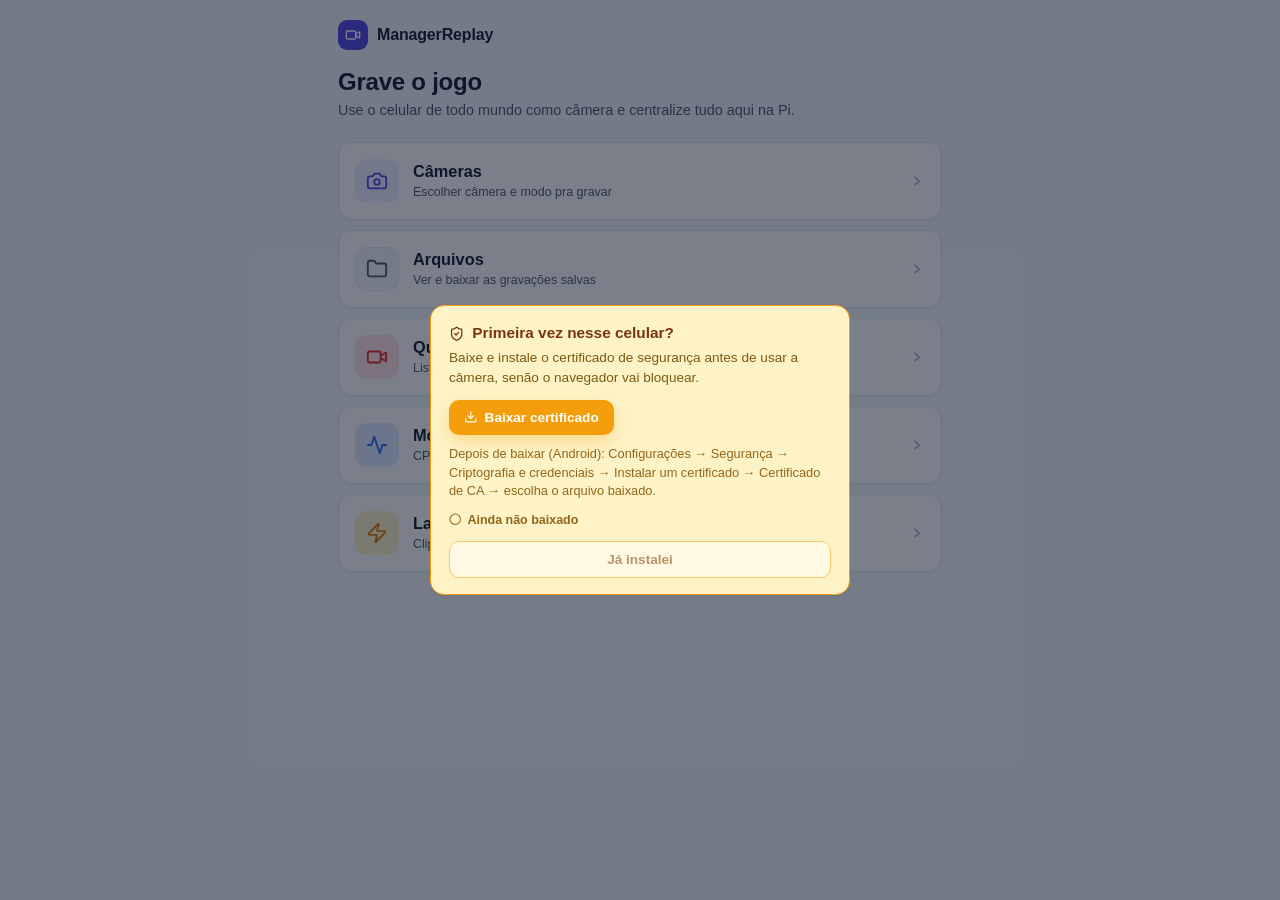
<file: server/static/index.html>
<!doctype html>
<html lang="pt-br">
<head>
  <meta charset="utf-8" />
  <meta name="viewport" content="width=device-width, initial-scale=1, viewport-fit=cover" />
  <link rel="manifest" href="manifest.json" />
  <link rel="icon" href="icons/icon-32.png" sizes="32x32" type="image/png" />
  <link rel="apple-touch-icon" href="icons/icon-180.png" />
  <meta name="theme-color" content="#f1f5f9" />
  <meta name="apple-mobile-web-app-capable" content="yes" />
  <meta name="apple-mobile-web-app-status-bar-style" content="default" />
  <title>ManagerReplay</title>
  <link rel="stylesheet" href="theme.css" />
  <style>
    .hero { margin-bottom: 22px; }
    .hero-title { font-size: 1.5rem; font-weight: 800; margin: 0 0 4px; letter-spacing: -0.01em; }
    .hero-subtitle { color: var(--text-secondary); font-size: 0.9rem; margin: 0; line-height: 1.4; }

    a.menu-link {
      display: flex;
      align-items: center;
      gap: 14px;
      padding: 16px;
      margin-bottom: 10px;
      text-decoration: none;
      color: var(--text);
      transition: transform 0.12s ease, box-shadow 0.15s ease, border-color 0.15s ease;
    }
    a.menu-link:active { transform: scale(0.99); }

    .menu-icon {
      flex: 0 0 auto;
      width: 44px;
      height: 44px;
      border-radius: 12px;
      display: flex;
      align-items: center;
      justify-content: center;
      font-size: 1.2rem;
    }
    .menu-icon .icon { width: 22px; height: 22px; }
    .menu-icon.tone-indigo { background: var(--accent-soft); color: var(--accent); }
    .menu-icon.tone-slate { background: #f1f5f9; color: #475569; border: 1px solid var(--border); }
    .menu-icon.tone-red { background: var(--danger-soft); color: var(--danger); }
    .menu-icon.tone-blue { background: #dbeafe; color: #2563eb; }
    .menu-icon.tone-amber { background: var(--warning-soft); color: var(--warning-hover); }

    .menu-body { min-width: 0; flex: 1; }
    .menu-title { font-size: 1.02rem; font-weight: 700; }
    a.menu-link small {
      display: block;
      font-weight: 400;
      color: var(--text-secondary);
      font-size: 0.78rem;
      margin-top: 3px;
      line-height: 1.35;
    }
    .menu-chevron { margin-left: auto; color: var(--text-muted); flex: 0 0 auto; }

    #cert-modal-overlay {
      position: fixed;
      inset: 0;
      background: rgba(15, 23, 42, 0.55);
      display: flex;
      align-items: center;
      justify-content: center;
      padding: 20px;
      z-index: 1000;
    }
    #cert-modal-overlay[hidden] { display: none; }
    #cert-modal {
      border-color: var(--warning);
      background: var(--warning-soft);
      padding: 18px 18px 16px;
      max-width: 420px;
      width: 100%;
      max-height: calc(100vh - 40px);
      overflow-y: auto;
    }
    #cert-modal .banner-head {
      display: flex;
      align-items: center;
      gap: 8px;
      margin-bottom: 6px;
      color: var(--warning-ink);
      font-weight: 800;
      font-size: 0.96rem;
    }
    #cert-modal p { margin: 0 0 12px; font-size: 0.85rem; color: #7c5a12; line-height: 1.45; }
    #cert-modal a.cert-cta {
      display: inline-flex;
      align-items: center;
      gap: 7px;
      background: var(--warning);
      color: #fff;
      font-weight: 800;
      text-decoration: none;
      padding: 10px 15px;
      border-radius: var(--radius-sm);
      font-size: 0.85rem;
      box-shadow: 0 6px 16px rgba(245, 158, 11, 0.3);
    }
    #cert-modal button#confirm-cert-installed {
      display: block;
      width: 100%;
      margin-top: 14px;
      background: #fff;
      border: 1px solid var(--warning);
      color: var(--warning-ink);
      font-size: 0.85rem;
      font-weight: 800;
      padding: 10px 15px;
      border-radius: var(--radius-sm);
      cursor: pointer;
    }
    #cert-modal button#confirm-cert-installed:disabled {
      opacity: 0.5;
      cursor: not-allowed;
    }
    #cert-download-status {
      display: flex;
      align-items: center;
      gap: 6px;
      margin-top: 10px;
      font-size: 0.78rem;
      font-weight: 700;
      color: #92651a;
    }
    #cert-download-status.done { color: #15803d; }
    body.cert-modal-open { overflow: hidden; }
  </style>
</head>
<body>
  <div class="page">

    <header class="topbar">
      <div class="brand">
        <span class="brand-mark">
          <svg class="icon" viewBox="0 0 24 24"><path d="m16 13 5.223 3.482a.5.5 0 0 0 .777-.416V7.87a.5.5 0 0 0-.752-.432L16 10.5"/><rect x="2" y="6" width="14" height="12" rx="2"/></svg>
        </span>
        ManagerReplay
      </div>
    </header>

    <div class="hero">
      <h1 class="hero-title">Grave o jogo</h1>
      <p class="hero-subtitle">Use o celular de todo mundo como câmera e centralize tudo aqui na Pi.</p>
    </div>

    <div id="cert-modal-overlay" hidden>
      <div id="cert-modal" class="card">
        <div class="banner-head">
          <svg class="icon" viewBox="0 0 24 24"><path d="M20 13c0 5-3.5 7.5-7.35 8.95a1 1 0 0 1-1.3 0C7.5 20.5 4 18 4 13V6a1 1 0 0 1 1-1c2 0 4.5-1.2 6.24-2.72a1.17 1.17 0 0 1 1.52 0C14.51 3.79 17 5 19 5a1 1 0 0 1 1 1Z"/><path d="m9 12 2 2 4-4"/></svg>
          Primeira vez nesse celular?
        </div>
        <p>Baixe e instale o certificado de segurança antes de usar a câmera, senão o navegador vai bloquear.</p>
        <a class="cert-cta" href="certs/rootCA.pem">
          <svg class="icon" viewBox="0 0 24 24"><path d="M21 15v4a2 2 0 0 1-2 2H5a2 2 0 0 1-2-2v-4"/><polyline points="7 10 12 15 17 10"/><line x1="12" x2="12" y1="15" y2="3"/></svg>
          Baixar certificado
        </a>
        <p style="margin-top:0.8em; font-size: 0.8em; color: #92651a;">
          Depois de baixar (Android): Configurações → Segurança → Criptografia e credenciais → Instalar um certificado → Certificado de CA → escolha o arquivo baixado.
        </p>
        <div id="cert-download-status">
          <svg class="icon" width="14" height="14" viewBox="0 0 24 24"><circle cx="12" cy="12" r="10"/></svg>
          <span id="cert-download-status-label">Ainda não baixado</span>
        </div>
        <button id="confirm-cert-installed" type="button" disabled>Já instalei</button>
      </div>
    </div>

    <a class="menu-link card" href="cameras.html">
      <span class="menu-icon tone-indigo">
        <svg class="icon" viewBox="0 0 24 24"><path d="M14.5 4h-5L7 7H4a2 2 0 0 0-2 2v9a2 2 0 0 0 2 2h16a2 2 0 0 0 2-2V9a2 2 0 0 0-2-2h-3l-2.5-3z"/><circle cx="12" cy="13" r="3"/></svg>
      </span>
      <span class="menu-body">
        <span class="menu-title">Câmeras</span>
        <small>Escolher câmera e modo pra gravar</small>
      </span>
      <span class="menu-chevron">
        <svg class="icon" viewBox="0 0 24 24"><path d="m9 18 6-6-6-6"/></svg>
      </span>
    </a>
    <a class="menu-link card" href="files.html">
      <span class="menu-icon tone-slate">
        <svg class="icon" viewBox="0 0 24 24"><path d="M20 20a2 2 0 0 0 2-2V8a2 2 0 0 0-2-2h-7.9a2 2 0 0 1-1.69-.9L9.6 3.9A2 2 0 0 0 7.93 3H4a2 2 0 0 0-2 2v13a2 2 0 0 0 2 2Z"/></svg>
      </span>
      <span class="menu-body">
        <span class="menu-title">Arquivos</span>
        <small>Ver e baixar as gravações salvas</small>
      </span>
      <span class="menu-chevron">
        <svg class="icon" viewBox="0 0 24 24"><path d="m9 18 6-6-6-6"/></svg>
      </span>
    </a>
    <a class="menu-link card" href="gravando.html">
      <span class="menu-icon tone-red">
        <svg class="icon" viewBox="0 0 24 24"><path d="m16 13 5.223 3.482a.5.5 0 0 0 .777-.416V7.87a.5.5 0 0 0-.752-.432L16 10.5"/><rect x="2" y="6" width="14" height="12" rx="2"/></svg>
      </span>
      <span class="menu-body">
        <span class="menu-title">Quem está gravando</span>
        <small>Lista ao vivo de quem tá gravando, em qual câmera e o buffer</small>
      </span>
      <span class="menu-chevron">
        <svg class="icon" viewBox="0 0 24 24"><path d="m9 18 6-6-6-6"/></svg>
      </span>
    </a>
    <a class="menu-link card" href="monitor.html">
      <span class="menu-icon tone-blue">
        <svg class="icon" viewBox="0 0 24 24"><path d="M22 12h-4l-3 9L9 3l-3 9H2"/></svg>
      </span>
      <span class="menu-body">
        <span class="menu-title">Monitor</span>
        <small>CPU, RAM e temperatura da Pi em tempo real</small>
      </span>
      <span class="menu-chevron">
        <svg class="icon" viewBox="0 0 24 24"><path d="m9 18 6-6-6-6"/></svg>
      </span>
    </a>
    <a class="menu-link card" href="lances.html">
      <span class="menu-icon tone-amber">
        <svg class="icon" viewBox="0 0 24 24"><path d="M4 14a1 1 0 0 1-.78-1.63l9.9-10.2a.5.5 0 0 1 .86.46l-1.92 6.02A1 1 0 0 0 13 10h7a1 1 0 0 1 .78 1.63l-9.9 10.2a.5.5 0 0 1-.86-.46l1.92-6.02A1 1 0 0 0 11 14z"/></svg>
      </span>
      <span class="menu-body">
        <span class="menu-title">Lances</span>
        <small>Clipes curtos dos momentos marcados durante a gravação</small>
      </span>
      <span class="menu-chevron">
        <svg class="icon" viewBox="0 0 24 24"><path d="m9 18 6-6-6-6"/></svg>
      </span>
    </a>

  </div>

  <script>
    const CERT_INSTALLED_KEY = "managerreplay_cert_installed";
    const CERT_DOWNLOADED_KEY = "managerreplay_cert_downloaded";
    const overlay = document.getElementById("cert-modal-overlay");
    const confirmButton = document.getElementById("confirm-cert-installed");
    const downloadStatus = document.getElementById("cert-download-status");
    const downloadStatusLabel = document.getElementById("cert-download-status-label");

    if (!localStorage.getItem(CERT_INSTALLED_KEY)) {
      overlay.hidden = false;
      document.body.classList.add("cert-modal-open");
    }

    // "Já instalei" fica travado até a pessoa realmente clicar em baixar —
    // não dá pra checar via JS se o certificado está de fato instalado no
    // sistema (navegadores não expõem isso), então isso é o melhor sinal
    // real que dá pra exigir antes de aceitar a confirmação.
    function markDownloaded() {
      localStorage.setItem(CERT_DOWNLOADED_KEY, "1");
      confirmButton.disabled = false;
      downloadStatus.classList.add("done");
      downloadStatusLabel.textContent = "Baixado ✓";
    }

    if (localStorage.getItem(CERT_DOWNLOADED_KEY)) {
      markDownloaded();
    }

    document.querySelector("#cert-modal a.cert-cta").addEventListener("click", markDownloaded);

    confirmButton.addEventListener("click", () => {
      if (confirmButton.disabled) return;
      localStorage.setItem(CERT_INSTALLED_KEY, "1");
      overlay.hidden = true;
      document.body.classList.remove("cert-modal-open");
    });
  </script>
</body>
</html>
</file>
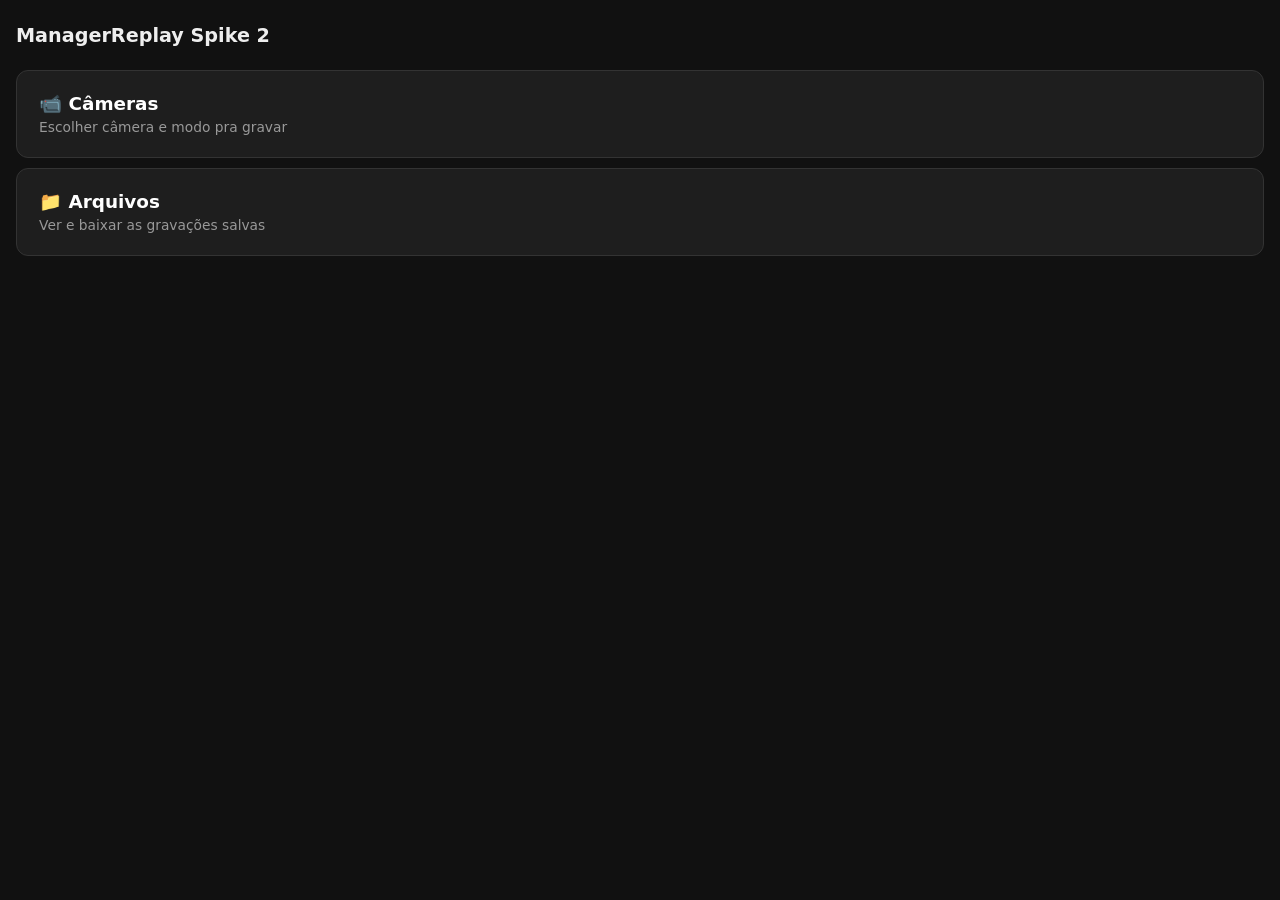
<file: spikes/spike2/static/index.html>
<!doctype html>
<html lang="pt-br">
<head>
  <meta charset="utf-8" />
  <meta name="viewport" content="width=device-width, initial-scale=1, viewport-fit=cover" />
  <title>ManagerReplay Spike 2</title>
  <style>
    * { box-sizing: border-box; }
    body {
      font-family: -apple-system, system-ui, sans-serif;
      background: #111;
      color: #eee;
      margin: 0;
      padding: 1.5em 1em;
      min-height: 100vh;
    }
    h1 { font-size: 1.2em; margin: 0 0 1.2em; }
    a.menu-link {
      display: block;
      padding: 1.2em;
      margin: 0.5em 0;
      background: #1e1e1e;
      border: 1px solid #333;
      color: white;
      text-decoration: none;
      border-radius: 12px;
      font-size: 1.15em;
      font-weight: 600;
    }
    a.menu-link:active { background: #2a2a2a; }
    a.menu-link small {
      display: block;
      font-weight: 400;
      color: #999;
      font-size: 0.75em;
      margin-top: 0.3em;
    }
  </style>
</head>
<body>
  <h1>ManagerReplay Spike 2</h1>
  <a class="menu-link" href="cameras.html">
    📹 Câmeras
    <small>Escolher câmera e modo pra gravar</small>
  </a>
  <a class="menu-link" href="/files/">
    📁 Arquivos
    <small>Ver e baixar as gravações salvas</small>
  </a>
</body>
</html>
</file>
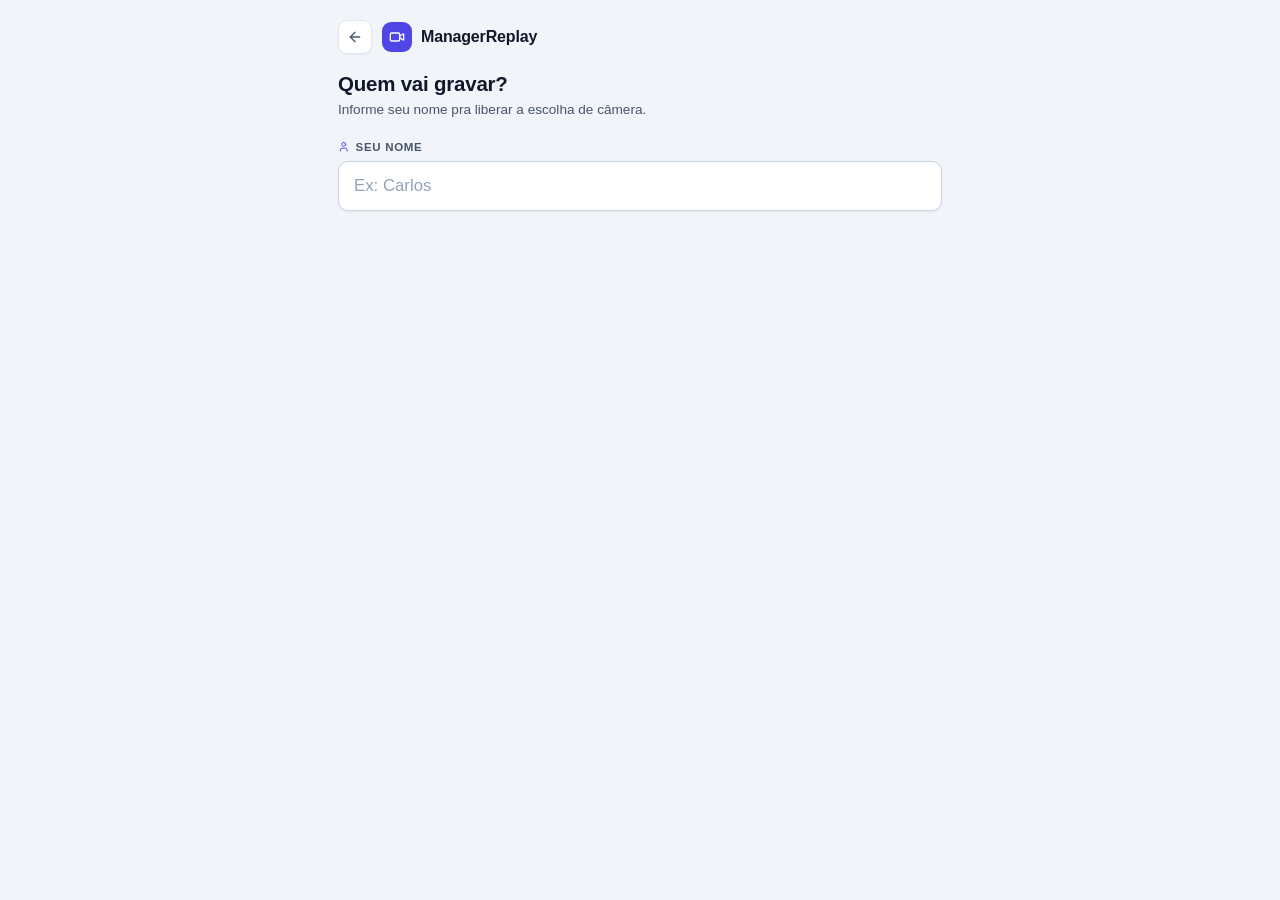
<file: server/static/cameras.html>
<!doctype html>
<html lang="pt-br">
<head>
  <meta charset="utf-8" />
  <meta name="viewport" content="width=device-width, initial-scale=1, viewport-fit=cover" />
  <link rel="manifest" href="manifest.json" />
  <link rel="icon" href="icons/icon-32.png" sizes="32x32" type="image/png" />
  <link rel="apple-touch-icon" href="icons/icon-180.png" />
  <meta name="theme-color" content="#f1f5f9" />
  <meta name="apple-mobile-web-app-capable" content="yes" />
  <meta name="apple-mobile-web-app-status-bar-style" content="default" />
  <title>ManagerReplay — Câmeras</title>
  <link rel="stylesheet" href="theme.css" />
  <style>
    label {
      display: flex;
      align-items: center;
      gap: 6px;
      font-size: 0.72rem;
      font-weight: 800;
      text-transform: uppercase;
      letter-spacing: 0.06em;
      color: var(--text-secondary);
      margin-bottom: 8px;
    }
    label .icon { color: var(--accent); }

    #name-input {
      display: block;
      width: 100%;
      padding: 14px 15px;
      font-size: 1.05rem;
      font-weight: 600;
      background: var(--card-bg);
      border: 1px solid var(--border-strong);
      color: var(--text);
      border-radius: var(--radius-sm);
      box-shadow: var(--shadow-sm);
    }
    #name-input::placeholder { color: var(--text-muted); font-weight: 500; }
    #name-input:focus { outline: none; border-color: var(--accent); box-shadow: 0 0 0 3px var(--accent-soft); }

    #camera-step {
      margin-top: 0;
      opacity: 0;
      max-height: 0;
      overflow: hidden;
      transition: opacity 0.25s ease;
    }
    #camera-step.visible { margin-top: 26px; opacity: 1; max-height: 600px; }

    .pitch-wrap {
      display: flex;
      justify-content: center;
      background: #14532d;
      border-radius: var(--radius-md);
      padding: 10px;
      box-shadow: var(--shadow-sm);
      max-width: 480px;
      margin: 0 auto;
    }
    #pitch-svg { width: 100%; height: auto; display: block; touch-action: manipulation; }
    .pitch-field { fill: #2f9e44; stroke: #ffffff; stroke-width: 1.5; }
    .pitch-line { stroke: #ffffff; stroke-width: 1.5; fill: none; }

    .pitch-marker { cursor: pointer; }
    .pitch-marker .marker-hit { fill: transparent; }
    .pitch-marker .marker-dot { fill: var(--accent); stroke: #ffffff; stroke-width: 1.5; transition: fill 0.15s ease, stroke-width 0.15s ease; }
    .pitch-marker .marker-label { fill: #ffffff; font-size: 9px; font-weight: 700; text-anchor: middle; pointer-events: none; }
    .pitch-marker.marker-side-a .marker-dot { fill: #2563eb; }
    .pitch-marker.marker-side-b .marker-dot { fill: #dc2626; }
    .pitch-marker.marker-side-judge .marker-dot { fill: #111827; stroke: #facc15; }
    .pitch-marker.marker-selected .marker-dot { stroke-width: 3; stroke: #fde047; }
    .pitch-marker.marker-busy { cursor: default; }
    .pitch-marker.marker-busy .marker-dot { fill: #64748b; }
    .pitch-marker.marker-busy .marker-label { fill: #cbd5e1; }

    #slot-detail {
      display: flex;
      align-items: center;
      gap: 12px;
      padding: 14px 16px;
      margin-top: 12px;
      background: var(--card-bg);
      border: 1px solid var(--border);
      border-radius: var(--radius-md);
      box-shadow: var(--shadow-sm);
    }
    #slot-detail[hidden] { display: none; }
    .camera-link-icon {
      flex: 0 0 auto;
      width: 42px;
      height: 42px;
      border-radius: 11px;
      background: var(--accent-soft);
      color: var(--accent);
      display: flex;
      align-items: center;
      justify-content: center;
    }
    .camera-slot-body { min-width: 0; flex: 1; }
    .camera-link-title { font-size: 1rem; font-weight: 800; margin-bottom: 8px; }
    .camera-slot-busy-label { font-size: 0.85rem; font-weight: 700; color: var(--text-muted); }
    .lens-buttons { display: flex; gap: 8px; }
    a.lens-btn {
      flex: 1;
      text-align: center;
      padding: 9px 10px;
      background: var(--accent-soft);
      color: var(--accent);
      text-decoration: none;
      font-size: 0.8rem;
      font-weight: 700;
      border-radius: var(--radius-sm);
      transition: transform 0.12s ease;
    }
    a.lens-btn:active { transform: scale(0.97); }
  </style>
</head>
<body>
  <div class="page">

    <header class="topbar">
      <a class="icon-button" href="index.html" aria-label="Voltar">
        <svg class="icon" viewBox="0 0 24 24"><path d="m12 19-7-7 7-7"/><path d="M19 12H5"/></svg>
      </a>
      <div class="brand">
        <span class="brand-mark">
          <svg class="icon" viewBox="0 0 24 24"><path d="m16 13 5.223 3.482a.5.5 0 0 0 .777-.416V7.87a.5.5 0 0 0-.752-.432L16 10.5"/><rect x="2" y="6" width="14" height="12" rx="2"/></svg>
        </span>
        ManagerReplay
      </div>
    </header>

    <h1 class="page-title">Quem vai gravar?</h1>
    <p class="subtitle">Informe seu nome pra liberar a escolha de câmera.</p>

    <label for="name-input">
      <svg class="icon" viewBox="0 0 24 24"><path d="M19 21v-2a4 4 0 0 0-4-4H9a4 4 0 0 0-4 4v2"/><circle cx="12" cy="7" r="4"/></svg>
      Seu nome
    </label>
    <input id="name-input" type="text" placeholder="Ex: Carlos" autocomplete="off" />

    <div id="camera-step">
      <label>
        <svg class="icon" viewBox="0 0 24 24"><path d="M14.5 4h-5L7 7H4a2 2 0 0 0-2 2v9a2 2 0 0 0 2 2h16a2 2 0 0 0 2-2V9a2 2 0 0 0-2-2h-3l-2.5-3z"/><circle cx="12" cy="13" r="3"/></svg>
        Qual câmera você vai usar?
      </label>
      <div class="pitch-wrap">
        <svg id="pitch-svg" viewBox="0 0 280 180" xmlns="http://www.w3.org/2000/svg">
          <rect class="pitch-field" x="10" y="10" width="260" height="160" rx="6" />
          <line class="pitch-line" x1="140" y1="10" x2="140" y2="170" />
          <circle class="pitch-line" cx="140" cy="90" r="28" />
          <rect class="pitch-line" x="10" y="55" width="28" height="70" />
          <rect class="pitch-line" x="242" y="55" width="28" height="70" />
          <g id="pitch-markers"></g>
        </svg>
      </div>
      <div id="slot-detail" hidden>
        <span class="camera-link-icon">
          <svg class="icon" viewBox="0 0 24 24"><path d="M14.5 4h-5L7 7H4a2 2 0 0 0-2 2v9a2 2 0 0 0 2 2h16a2 2 0 0 0 2-2V9a2 2 0 0 0-2-2h-3l-2.5-3z"/><circle cx="12" cy="13" r="3"/></svg>
        </span>
        <span class="camera-slot-body">
          <span class="camera-link-title" id="slot-detail-title"></span>
          <span class="camera-slot-busy-label" id="slot-detail-busy" hidden>Em uso</span>
          <span class="lens-buttons" id="slot-detail-lenses">
            <a class="lens-btn" data-facing="environment" href="#">Câmera Traseira</a>
            <a class="lens-btn" data-facing="user" href="#">Câmera Frontal</a>
          </span>
        </span>
      </div>
    </div>

  </div>

  <script>
    const STORAGE_KEY = "managerreplay_operator_name";
    const SLOTS = [
      { id: 1, label: "Gol A", abbr: "Gol A", x: 24, y: 90, side: "a" },
      { id: 2, label: "Gol B", abbr: "Gol B", x: 256, y: 90, side: "b" },
      { id: 3, label: "Arquibancada A", abbr: "Arq. A", x: 140, y: 20, side: "a" },
      { id: 4, label: "Arquibancada B", abbr: "Arq. B", x: 140, y: 160, side: "b" },
      { id: 5, label: "Geral", abbr: "Geral", x: 140, y: 90, side: "judge" },
    ];
    const POLL_INTERVAL_MS = 3000;
    const SVG_NS = "http://www.w3.org/2000/svg";

    const nameInput = document.getElementById("name-input");
    const cameraStep = document.getElementById("camera-step");
    const markersGroup = document.getElementById("pitch-markers");
    const slotDetail = document.getElementById("slot-detail");
    const slotDetailTitle = document.getElementById("slot-detail-title");
    const slotDetailBusy = document.getElementById("slot-detail-busy");
    const slotDetailLenses = document.getElementById("slot-detail-lenses");

    function svgEl(tag, attrs) {
      const el = document.createElementNS(SVG_NS, tag);
      Object.entries(attrs).forEach(([key, value]) => el.setAttribute(key, value));
      return el;
    }

    const cameraMarkers = {};
    SLOTS.forEach((slot) => {
      const g = svgEl("g", { class: `pitch-marker marker-side-${slot.side}`, "data-camera-id": slot.id });
      g.appendChild(svgEl("circle", { class: "marker-hit", cx: slot.x, cy: slot.y, r: 16 }));
      g.appendChild(svgEl("circle", { class: "marker-dot", cx: slot.x, cy: slot.y, r: 10 }));
      g.appendChild(svgEl("text", { class: "marker-label", x: slot.x, y: slot.y + 22 })).textContent = slot.abbr;
      markersGroup.appendChild(g);
      cameraMarkers[slot.id] = { group: g, busy: false };
    });

    let selectedCameraId = null;

    function selectSlot(cameraId) {
      const slot = SLOTS.find((s) => s.id === cameraId);
      const marker = cameraMarkers[cameraId];
      if (!slot || !marker || marker.busy) return;

      if (selectedCameraId !== null && cameraMarkers[selectedCameraId]) {
        cameraMarkers[selectedCameraId].group.classList.remove("marker-selected");
      }
      selectedCameraId = cameraId;
      marker.group.classList.add("marker-selected");

      slotDetailTitle.textContent = slot.label;
      slotDetailBusy.hidden = true;
      slotDetailLenses.hidden = false;
      const encodedName = encodeURIComponent(nameInput.value.trim());
      slotDetailLenses.querySelectorAll("a.lens-btn").forEach((btn) => {
        btn.href = `capture.html?mode=chunks&camera=${cameraId}&facing=${btn.dataset.facing}&name=${encodedName}`;
      });
      slotDetail.hidden = false;
    }

    markersGroup.addEventListener("click", (event) => {
      const g = event.target.closest(".pitch-marker");
      if (!g) return;
      selectSlot(Number(g.dataset.cameraId));
    });

    function updateLinks(name) {
      if (selectedCameraId === null) return;
      selectSlot(selectedCameraId);
    }

    let pollTimer = null;

    async function refreshBusySlots() {
      let busyCameraIds = [];
      try {
        const res = await fetch("/recording-status");
        const sessions = await res.json();
        busyCameraIds = sessions.map((s) => s.camera);
      } catch (err) {
        // Falha de rede no poll: assume "nenhum slot ocupado conhecido" em
        // vez de travar a escolha — o backend continua sendo a fonte da
        // verdade por camera_id de qualquer forma.
        busyCameraIds = [];
      }
      SLOTS.forEach((slot) => {
        const marker = cameraMarkers[slot.id];
        const busy = busyCameraIds.includes(slot.id);
        marker.busy = busy;
        marker.group.classList.toggle("marker-busy", busy);
        if (busy && selectedCameraId === slot.id) {
          marker.group.classList.remove("marker-selected");
          selectedCameraId = null;
          slotDetail.hidden = true;
        }
      });
    }

    function startPolling() {
      if (pollTimer) return;
      refreshBusySlots();
      pollTimer = setInterval(refreshBusySlots, POLL_INTERVAL_MS);
    }

    function stopPolling() {
      clearInterval(pollTimer);
      pollTimer = null;
    }

    function onNameChange() {
      const name = nameInput.value.trim();
      const visible = name.length > 0;
      cameraStep.classList.toggle("visible", visible);
      if (visible) {
        updateLinks(name);
        localStorage.setItem(STORAGE_KEY, name);
        startPolling();
      } else {
        stopPolling();
      }
    }

    nameInput.addEventListener("input", onNameChange);

    // Melhor esforço pra sugerir o nome com o modelo do celular (só Android
    // expõe isso no user agent de forma confiável; iOS não identifica o
    // modelo exato). O campo continua editável normalmente.
    function guessDeviceModel() {
      const ua = navigator.userAgent;
      const androidMatch = ua.match(/Android [^;]+;\s*([^;]+?)\s*(Build|\))/);
      if (androidMatch) return androidMatch[1].trim();
      if (/iPad/.test(ua)) return "iPad";
      if (/iPhone/.test(ua)) return "iPhone";
      return "";
    }

    const savedName = localStorage.getItem(STORAGE_KEY);
    if (savedName) {
      nameInput.value = savedName;
      onNameChange();
    } else {
      const guessed = guessDeviceModel();
      if (guessed) {
        nameInput.value = guessed;
        onNameChange();
      }
    }
  </script>
</body>
</html>
</file>
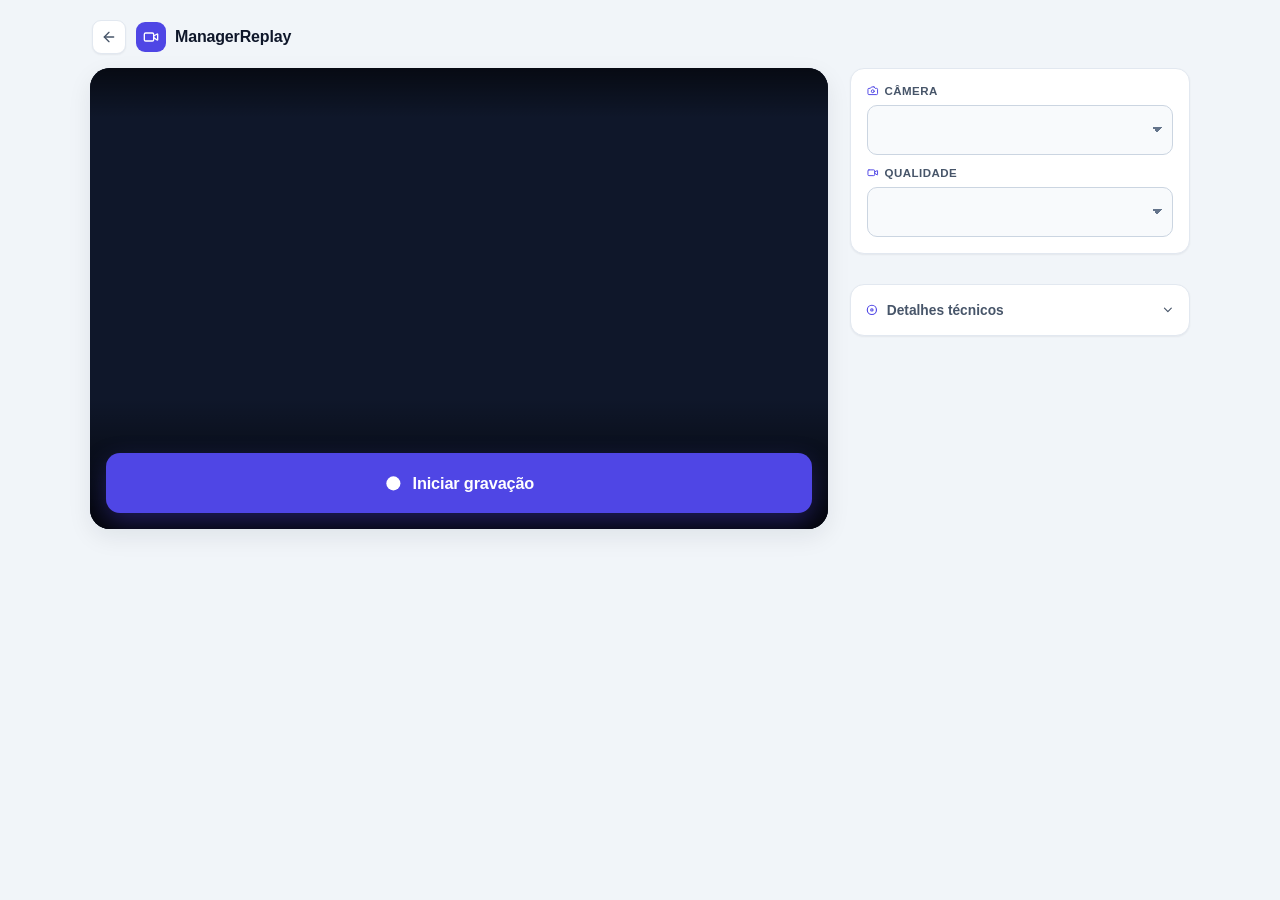
<file: server/static/capture.html>
<!doctype html>
<html lang="pt-BR">
<head>
  <meta charset="utf-8" />

  <meta
    name="viewport"
    content="width=device-width, initial-scale=1, viewport-fit=cover"
  />

  <link rel="manifest" href="manifest.json" />
  <link rel="icon" href="icons/icon-32.png" sizes="32x32" type="image/png" />
  <link rel="apple-touch-icon" href="icons/icon-180.png" />

  <meta name="theme-color" content="#f8fafc" />
  <meta name="apple-mobile-web-app-capable" content="yes" />
  <meta
    name="apple-mobile-web-app-status-bar-style"
    content="default"
  />

  <title>ManagerReplay</title>

  <link rel="stylesheet" href="theme.css" />

  <style>
    /* Tokens, reset, .icon/.icon-fill, .card, .icon-button e foco vêm de theme.css */

    body {
      min-width: 100%;
    }


    /* =========================================================
       APP
       ========================================================= */

    .app {
      width: 100%;
      min-height: 100dvh;

      display: flex;
      flex-direction: column;

      padding:
        env(safe-area-inset-top)
        env(safe-area-inset-right)
        env(safe-area-inset-bottom)
        env(safe-area-inset-left);
    }


    /* =========================================================
       TOPBAR (base em theme.css)
       ========================================================= */

    .topbar {
      padding: 14px 16px 6px;
      margin-bottom: 0;
    }


    /* =========================================================
       VIDEO
       ========================================================= */

    #video-wrap {
      position: relative;

      width: 100%;
      margin: 8px 0 0;

      /*
       * Um pouco mais baixo que 9:16.
       * Evita que o vídeo consuma a tela inteira no celular.
       */
      aspect-ratio: 4 / 5;

      background: #0f172a;

      overflow: hidden;

      border-radius: var(--radius-lg);
      box-shadow: var(--shadow-md);

      isolation: isolate;
    }

    #preview {
      position: absolute;
      inset: 0;

      width: 100%;
      height: 100%;

      display: block;

      background: #0f172a;

      object-fit: cover;
    }


    /* =========================================================
       VIDEO TOP
       ========================================================= */

    .video-top {
      position: absolute;

      top: 0;
      left: 0;
      right: 0;

      z-index: 2;

      display: flex;
      flex-direction: column;
      align-items: flex-start;
      gap: 8px;

      padding:
        max(14px, env(safe-area-inset-top))
        14px
        36px
        14px;

      background:
        linear-gradient(
          to bottom,
          rgba(0, 0, 0, 0.55),
          rgba(0, 0, 0, 0)
        );
    }


    /* =========================================================
       VIDEO BOTTOM
       ========================================================= */

    .video-bottom {
      position: absolute;

      left: 0;
      right: 0;
      bottom: 0;

      z-index: 2;

      padding:
        55px
        16px
        max(16px, env(safe-area-inset-bottom))
        16px;

      background:
        linear-gradient(
          to top,
          rgba(0, 0, 0, 0.82),
          rgba(0, 0, 0, 0)
        );
    }


    /* =========================================================
       BADGES
       ========================================================= */

    .badge {
      display: inline-flex;

      align-items: center;
      gap: 7px;

      width: fit-content;

      padding: 7px 12px 7px 10px;

      border-radius: 999px;

      color: #fff;

      font-size: 0.76rem;
      font-weight: 700;

      backdrop-filter: blur(8px);
      -webkit-backdrop-filter: blur(8px);
    }

    .badge[hidden] {
      display: none;
    }

    .badge-rec {
      background: rgba(220, 38, 38, 0.94);
    }

    .badge-rec .dot {
      width: 8px;
      height: 8px;

      flex: 0 0 8px;

      border-radius: 50%;

      background: #fff;

      animation: pulse 1.2s infinite;
    }

    @keyframes pulse {
      0%,
      100% {
        opacity: 1;
      }

      50% {
        opacity: 0.3;
      }
    }

    .badge-operator {
      background: rgba(22, 163, 74, 0.94);
    }

    .badge-operator .icon {
      width: 0.95em;
      height: 0.95em;
    }


    /* =========================================================
       BOTÕES
       ========================================================= */

    .btn {
      display: flex;

      align-items: center;
      justify-content: center;
      gap: 10px;

      width: 100%;

      border: 0;
      border-radius: var(--radius-md);

      cursor: pointer;

      transition:
        transform 0.12s ease,
        background 0.15s ease,
        box-shadow 0.15s ease;
    }

    .btn:active {
      transform: scale(0.98);
    }

    .btn .icon {
      width: 1.15em;
      height: 1.15em;
    }


    /* =========================================================
       GRAVAR
       ========================================================= */

    #record-toggle {
      min-height: 60px;

      padding: 14px 20px;

      background: var(--accent);
      color: #fff;

      font-size: 1.02rem;
      font-weight: 800;
      letter-spacing: -0.01em;

      box-shadow:
        0 10px 26px rgba(79, 70, 229, 0.35);
    }

    #record-toggle:active {
      background: var(--accent-hover);
    }

    #record-toggle .record-icon-active {
      display: none;
    }

    #record-toggle.recording {
      background: var(--danger);

      box-shadow:
        0 10px 26px rgba(220, 38, 38, 0.35);
    }

    #record-toggle.recording:active {
      background: var(--danger-hover);
    }

    #record-toggle.recording .record-icon-idle {
      display: none;
    }

    #record-toggle.recording .record-icon-active {
      display: inline-block;
    }


    /* =========================================================
       PAINEL
       ========================================================= */

    .side-panel {
      width: 100%;

      display: flex;
      flex-direction: column;
      gap: 10px;

      padding: 16px 16px 20px;
    }


    /* =========================================================
       CONFIGURAÇÕES
       ========================================================= */

    .settings-card {
      padding: 16px;
    }

    #camera-settings {
      display: grid;

      grid-template-columns: 1fr 1fr;

      gap: 12px;

      margin: 0;
    }

    .settings-field {
      min-width: 0;
    }

    .settings-field label {
      display: flex;
      align-items: center;
      gap: 6px;

      margin-bottom: 8px;

      color: var(--text-secondary);

      font-size: 0.72rem;
      font-weight: 800;

      letter-spacing: 0.04em;
      text-transform: uppercase;
    }

    .settings-field label .icon {
      color: var(--accent);
    }

    .settings-field select {
      appearance: none;

      width: 100%;
      min-height: 50px;

      padding: 0 34px 0 13px;

      border: 1px solid var(--border-strong);
      border-radius: var(--radius-sm);

      background-color: #f8fafc;
      color: var(--text);

      font-size: 0.87rem;
      font-weight: 600;

      cursor: pointer;

      background-image:
        linear-gradient(
          45deg,
          transparent 50%,
          #64748b 50%
        ),
        linear-gradient(
          135deg,
          #64748b 50%,
          transparent 50%
        );

      background-position:
        calc(100% - 15px) 21px,
        calc(100% - 10px) 21px;

      background-size:
        5px 5px,
        5px 5px;

      background-repeat: no-repeat;

      transition: border-color 0.15s ease, box-shadow 0.15s ease;
    }

    .settings-field select:focus {
      outline: none;

      border-color: var(--accent);

      box-shadow:
        0 0 0 3px var(--accent-soft);
    }

    .settings-field select:disabled {
      opacity: 0.5;
    }


    /* =========================================================
       LANCE
       ========================================================= */

    #lance-button {
      min-height: 58px;

      padding: 13px 20px;

      background: var(--warning);
      color: var(--warning-ink);

      font-size: 1.02rem;
      font-weight: 900;

      box-shadow:
        0 10px 24px rgba(245, 158, 11, 0.3);
    }

    #lance-button[hidden] {
      display: none;
    }

    #lance-button:active {
      background: var(--warning-hover);
    }

    #lance-button:disabled {
      background: #e2e8f0;
      color: var(--text-muted);

      box-shadow: none;

      cursor: not-allowed;
    }


    /* =========================================================
       TOASTS
       ========================================================= */

    .toast {
      display: flex;
      align-items: center;
      gap: 7px;

      max-height: 0;
      overflow: hidden;

      padding: 0 2px;

      font-size: 0.84rem;
      font-weight: 700;

      opacity: 0;

      transition: opacity 0.2s ease, max-height 0.2s ease;
    }

    .toast .icon {
      flex: none;
    }

    #lance-toast {
      color: var(--warning-hover);
    }

    #save-toast {
      color: var(--success);
    }

    .toast.visible {
      max-height: 28px;
      opacity: 1;
    }


    /* =========================================================
       DETALHES
       ========================================================= */

    details {
      overflow: hidden;
    }

    summary {
      display: flex;
      align-items: center;
      gap: 8px;

      min-height: 50px;

      padding: 0 14px;

      color: var(--text-secondary);

      font-size: 0.86rem;
      font-weight: 700;

      cursor: pointer;

      list-style: none;
    }

    summary::-webkit-details-marker {
      display: none;
    }

    summary .icon-settings {
      color: var(--accent);
    }

    summary .icon-chevron {
      margin-left: auto;

      transition: transform 0.2s ease;
    }

    details[open] summary .icon-chevron {
      transform: rotate(180deg);
    }

    #status,
    #camera-info,
    #stats,
    #transfer-stats,
    #save-path {
      padding-left: 14px;
      padding-right: 14px;
    }

    #status {
      padding-top: 4px;

      color: var(--success);

      font-size: 0.82rem;
      font-weight: 700;
    }

    #camera-info,
    #stats,
    #transfer-stats,
    #save-path {
      margin-top: 6px;

      color: var(--text-muted);

      font-size: 0.76rem;

      word-break: break-word;
    }

    #save-path {
      padding-bottom: 14px;
    }


    /* =========================================================
       FLASH
       ========================================================= */

    @keyframes flash-pulse {
      0% {
        box-shadow:
          inset 0 0 0 6px
          rgba(245, 158, 11, 0.95);
      }

      100% {
        box-shadow:
          inset 0 0 0 6px
          rgba(245, 158, 11, 0);
      }
    }

    #video-wrap.flash {
      animation: flash-pulse 0.5s ease-out;
    }


    /* =========================================================
       CELULARES PEQUENOS
       ========================================================= */

    @media (max-width: 380px) {
      #video-wrap {
        aspect-ratio: 4 / 5;
      }

      .side-panel {
        padding-left: 12px;
        padding-right: 12px;
      }

      #camera-settings {
        gap: 8px;
      }

      .settings-field select {
        font-size: 0.79rem;
        padding-left: 10px;
      }

      #record-toggle {
        min-height: 54px;
      }
    }


    /* =========================================================
       LANDSCAPE NO CELULAR
       ========================================================= */

    @media (
      orientation: landscape
    ) and (
      max-height: 600px
    ) {

      .app {
        min-height: 100dvh;

        padding:
          max(8px, env(safe-area-inset-top))
          max(8px, env(safe-area-inset-right))
          max(8px, env(safe-area-inset-bottom))
          max(8px, env(safe-area-inset-left));
      }

      .topbar {
        padding: 2px 4px 8px;
      }

      .app-body {
        display: grid;

        grid-template-columns:
          minmax(0, 1fr)
          minmax(240px, 34%);

        gap: 12px;
      }

      #video-wrap {
        margin: 0;

        height: calc(
          100dvh
          - env(safe-area-inset-top)
          - env(safe-area-inset-bottom)
          - 46px
        );

        aspect-ratio: auto;

        border-radius: 14px;
      }

      .side-panel {
        height: 100%;

        padding: 0;

        overflow-y: auto;
        overscroll-behavior: contain;
      }

      #camera-settings {
        grid-template-columns: 1fr;
      }

      #record-toggle {
        min-height: 52px;
      }
    }


    /* =========================================================
       TABLET
       ========================================================= */

    @media (min-width: 600px) {

      .app {
        max-width: 900px;

        margin: 0 auto;

        padding:
          20px
          max(20px, env(safe-area-inset-right))
          20px
          max(20px, env(safe-area-inset-left));
      }

      .topbar {
        padding: 0 2px 14px;
      }

      #video-wrap {
        margin: 0;

        aspect-ratio: 16 / 10;

        border-radius: var(--radius-lg);
      }

      .side-panel {
        padding:
          16px
          0
          0;
      }

      #camera-settings {
        grid-template-columns: 1fr 1fr;
      }
    }


    /* =========================================================
       DESKTOP
       ========================================================= */

    @media (min-width: 900px) {

      .app {
        max-width: 1140px;
      }

      .app-body {
        display: grid;

        grid-template-columns:
          minmax(0, 1fr)
          340px;

        align-items: start;

        gap: 22px;
      }

      #video-wrap {
        aspect-ratio: 16 / 10;
        border-radius: var(--radius-lg);
      }

      .side-panel {
        padding: 0;
      }

      #camera-settings {
        grid-template-columns: 1fr;
      }
    }
  </style>
</head>

<body>

  <main class="app">

    <!-- =====================================================
         MARCA
         ===================================================== -->

    <header class="topbar">
      <a class="icon-button" href="cameras.html" aria-label="Voltar">
        <svg class="icon" viewBox="0 0 24 24"><path d="m12 19-7-7 7-7"/><path d="M19 12H5"/></svg>
      </a>
      <div class="brand">
        <span class="brand-mark">
          <svg class="icon" viewBox="0 0 24 24"><path d="m16 13 5.223 3.482a.5.5 0 0 0 .777-.416V7.87a.5.5 0 0 0-.752-.432L16 10.5"/><rect x="2" y="6" width="14" height="12" rx="2"/></svg>
        </span>
        ManagerReplay
      </div>
    </header>

    <div class="app-body">

      <!-- =====================================================
           CÂMERA
           ===================================================== -->

      <section id="video-wrap">

        <video
          id="preview"
          autoplay
          playsinline
          muted
        ></video>

        <!-- Informações sobre gravação -->
        <div class="video-top">

          <span id="rec-badge" class="badge badge-rec" hidden>
            <span class="dot"></span>

            gravando ·

            <span id="elapsed">
              00:00
            </span>
          </span>

          <span id="operator-badge" class="badge badge-operator" hidden>
            <svg class="icon" viewBox="0 0 24 24"><path d="m16 13 5.223 3.482a.5.5 0 0 0 .777-.416V7.87a.5.5 0 0 0-.752-.432L16 10.5"/><rect x="2" y="6" width="14" height="12" rx="2"/></svg>

            <span id="operator-name"></span>
          </span>

        </div>


        <!-- Botão principal -->
        <div class="video-bottom">

          <button
            id="record-toggle"
            type="button"
            class="btn"
          >
            <svg class="icon icon-fill record-icon-idle" viewBox="0 0 24 24"><circle cx="12" cy="12" r="9"/></svg>
            <svg class="icon icon-fill record-icon-active" viewBox="0 0 24 24"><rect x="6" y="6" width="12" height="12" rx="2"/></svg>

            <span id="record-toggle-label">Iniciar gravação</span>
          </button>

        </div>

      </section>


      <!-- =====================================================
           PAINEL DE CONTROLE
           ===================================================== -->

      <section class="side-panel">

        <div class="card settings-card">

          <div id="camera-settings">

            <!-- Câmera -->
            <div class="settings-field">

              <label for="camera-device">
                <svg class="icon" viewBox="0 0 24 24"><path d="M14.5 4h-5L7 7H4a2 2 0 0 0-2 2v9a2 2 0 0 0 2 2h16a2 2 0 0 0 2-2V9a2 2 0 0 0-2-2h-3l-2.5-3z"/><circle cx="12" cy="13" r="3"/></svg>
                Câmera
              </label>

              <select id="camera-device"></select>

            </div>


            <!-- Qualidade -->
            <div class="settings-field">

              <label for="quality-select">
                <svg class="icon" viewBox="0 0 24 24"><path d="m16 13 5.223 3.482a.5.5 0 0 0 .777-.416V7.87a.5.5 0 0 0-.752-.432L16 10.5"/><rect x="2" y="6" width="14" height="12" rx="2"/></svg>
                Qualidade
              </label>

              <select id="quality-select"></select>

            </div>

          </div>

        </div>


        <!-- Lance -->
        <button
          id="lance-button"
          type="button"
          class="btn"
          hidden
        >
          <svg class="icon icon-fill" viewBox="0 0 24 24"><path d="M4 14a1 1 0 0 1-.78-1.63l9.9-10.2a.5.5 0 0 1 .86.46l-1.92 6.02A1 1 0 0 0 13 10h7a1 1 0 0 1 .78 1.63l-9.9 10.2a.5.5 0 0 1-.86-.46l1.92-6.02A1 1 0 0 0 11 14z"/></svg>

          <span id="lance-button-label">Lance</span>
        </button>


        <!-- Mensagens -->
        <div id="lance-toast" class="toast"></div>

        <div id="save-toast" class="toast">
          <svg class="icon" viewBox="0 0 24 24"><path d="M22 11.08V12a10 10 0 1 1-5.93-9.14"/><path d="m9 11 3 3L22 4"/></svg>
          <span id="save-toast-label"></span>
        </div>


        <!-- Detalhes -->
        <details class="card">

          <summary>
            <svg class="icon icon-settings" viewBox="0 0 24 24"><path d="M12 20a8 8 0 1 0 0-16 8 8 0 0 0 0 16Z"/><path d="M12 14a2 2 0 1 0 0-4 2 2 0 0 0 0 4Z"/></svg>
            Detalhes técnicos
            <svg class="icon icon-chevron" viewBox="0 0 24 24"><path d="m6 9 6 6 6-6"/></svg>
          </summary>

          <div id="status">
            iniciando...
          </div>

          <div id="camera-info"></div>

          <div id="stats"></div>

          <div id="transfer-stats"></div>

          <div id="save-path"></div>

        </details>

      </section>

    </div>

  </main>


  <script src="client.js?v=28"></script>

</body>
</html>
</file>
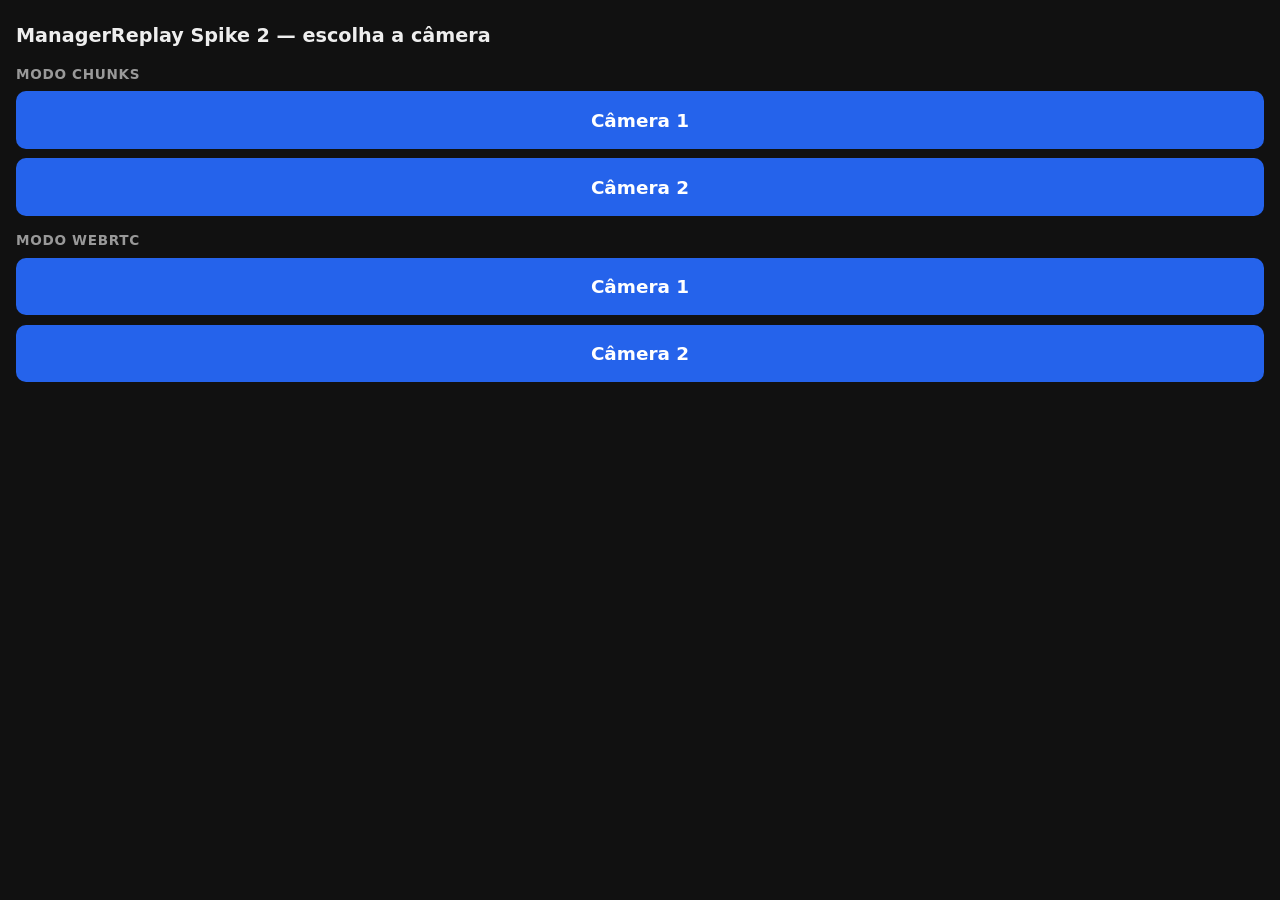
<file: spikes/spike2/static/cameras.html>
<!doctype html>
<html lang="pt-br">
<head>
  <meta charset="utf-8" />
  <meta name="viewport" content="width=device-width, initial-scale=1, viewport-fit=cover" />
  <title>ManagerReplay Spike 2</title>
  <style>
    * { box-sizing: border-box; }
    body {
      font-family: -apple-system, system-ui, sans-serif;
      background: #111;
      color: #eee;
      margin: 0;
      padding: 1.5em 1em;
      min-height: 100vh;
    }
    h1 { font-size: 1.2em; margin: 0 0 1em; }
    h2 {
      font-size: 0.85em;
      text-transform: uppercase;
      letter-spacing: 0.05em;
      color: #999;
      margin: 1.2em 0 0.5em;
    }
    a.camera-link {
      display: block;
      padding: 1em;
      margin: 0.5em 0;
      background: #2563eb;
      color: white;
      text-decoration: none;
      border-radius: 10px;
      font-size: 1.15em;
      font-weight: 600;
      text-align: center;
    }
    a.camera-link:active { background: #1d4ed8; }
  </style>
</head>
<body>
  <h1>ManagerReplay Spike 2 — escolha a câmera</h1>
  <h2>Modo chunks</h2>
  <a class="camera-link" href="capture.html?mode=chunks&camera=1">Câmera 1</a>
  <a class="camera-link" href="capture.html?mode=chunks&camera=2">Câmera 2</a>
  <h2>Modo WebRTC</h2>
  <a class="camera-link" href="capture.html?mode=webrtc&camera=1">Câmera 1</a>
  <a class="camera-link" href="capture.html?mode=webrtc&camera=2">Câmera 2</a>
</body>
</html>
</file>
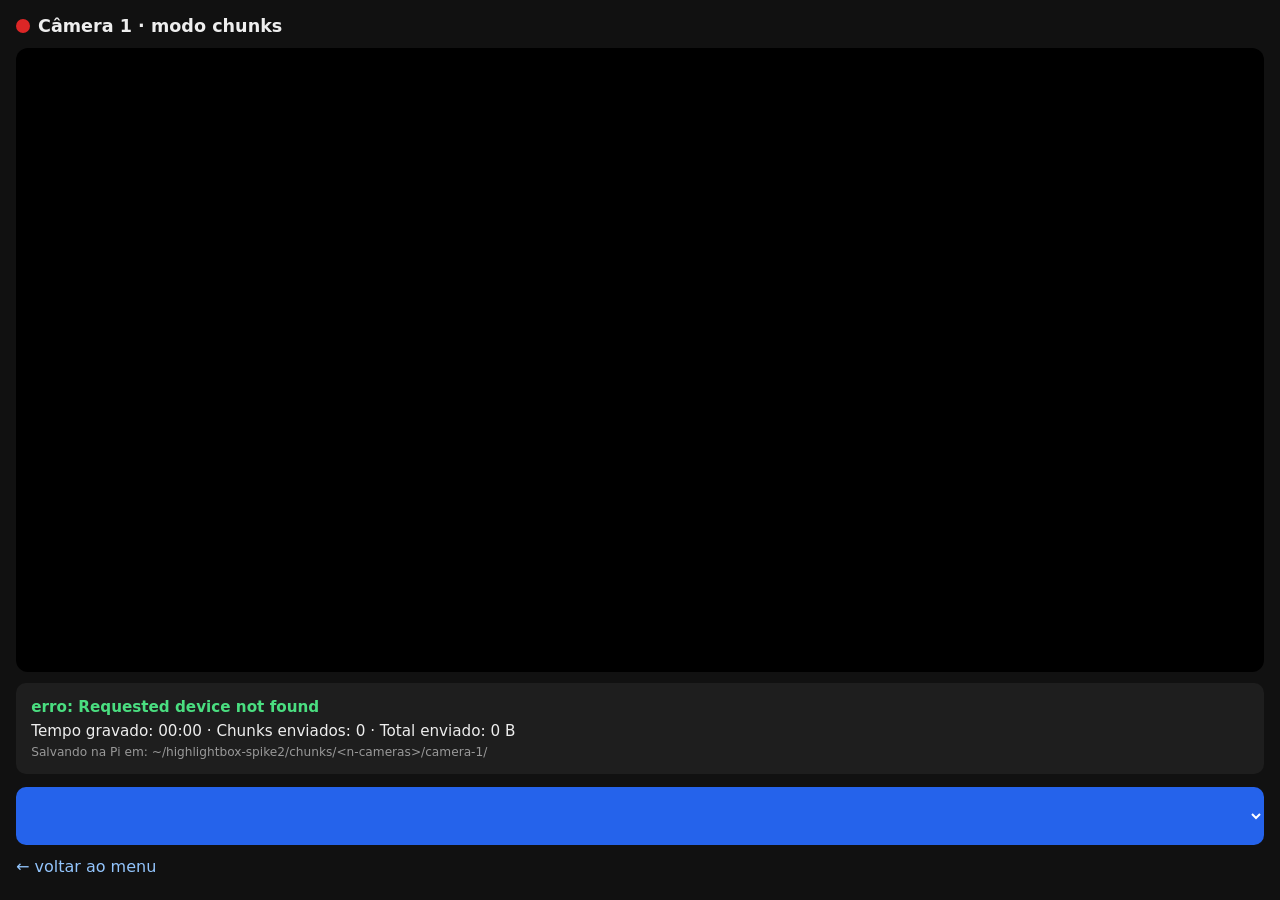
<file: spikes/spike2/static/capture.html>
<!doctype html>
<html lang="pt-br">
<head>
  <meta charset="utf-8" />
  <meta name="viewport" content="width=device-width, initial-scale=1, viewport-fit=cover" />
  <title>ManagerReplay Spike 2</title>
  <style>
    * { box-sizing: border-box; }
    body {
      font-family: -apple-system, system-ui, sans-serif;
      background: #111;
      color: #eee;
      margin: 0;
      padding: 1em;
      min-height: 100vh;
    }
    header {
      display: flex;
      align-items: center;
      gap: 0.5em;
      margin-bottom: 0.75em;
    }
    .rec-dot {
      width: 14px;
      height: 14px;
      border-radius: 50%;
      background: #dc2626;
      animation: pulse 1.2s infinite;
      flex-shrink: 0;
    }
    @keyframes pulse {
      0%, 100% { opacity: 1; }
      50% { opacity: 0.3; }
    }
    h1 { font-size: 1.1em; margin: 0; }
    #video-wrap {
      position: relative;
      border-radius: 12px;
      overflow: hidden;
      background: #000;
    }
    video {
      width: 100%;
      display: block;
    }
    .info-box {
      background: #1e1e1e;
      border-radius: 10px;
      padding: 0.75em 1em;
      margin-top: 0.75em;
      font-size: 0.95em;
      line-height: 1.6;
    }
    #save-path { font-size: 0.8em; color: #999; word-break: break-all; }
    #status { color: #4ade80; font-weight: 600; }
    select {
      width: 100%;
      padding: 1em;
      margin-top: 0.75em;
      font-size: 1.1em;
      font-weight: 600;
      border: none;
      border-radius: 10px;
      background: #2563eb;
      color: white;
    }
    a.back-link {
      display: inline-block;
      margin-top: 0.75em;
      color: #93c5fd;
      text-decoration: none;
    }
  </style>
</head>
<body>
  <header>
    <span class="rec-dot"></span>
    <h1>Câmera <span id="camera-label"></span> · modo <span id="mode-label"></span></h1>
  </header>
  <div id="video-wrap">
    <video id="preview" autoplay playsinline muted></video>
  </div>
  <div class="info-box">
    <div id="status">iniciando...</div>
    <div id="stats"></div>
    <div id="save-path"></div>
  </div>
  <select id="camera-device"></select>
  <a class="back-link" href="cameras.html">&larr; voltar ao menu</a>
  <script src="client.js?v=5"></script>
</body>
</html>
</file>
<file: server/static/theme.css>
/* =========================================================
   MANAGERREPLAY — TEMA COMPARTILHADO
   ========================================================= */

:root {
  --bg: #f1f5f9;
  --card-bg: #ffffff;
  --border: #e2e8f0;
  --border-strong: #cbd5e1;

  --text: #0f172a;
  --text-secondary: #475569;
  --text-muted: #94a3b8;

  --accent: #4f46e5;
  --accent-hover: #4338ca;
  --accent-soft: #eef2ff;

  --danger: #dc2626;
  --danger-hover: #b91c1c;
  --danger-soft: #fee2e2;

  --success: #16a34a;
  --success-hover: #15803d;
  --success-soft: #dcfce7;

  --warning: #f59e0b;
  --warning-hover: #d97706;
  --warning-ink: #78350f;
  --warning-soft: #fef3c7;

  --radius-sm: 10px;
  --radius-md: 14px;
  --radius-lg: 20px;

  --shadow-sm: 0 1px 2px rgba(15, 23, 42, 0.06);
  --shadow-md: 0 8px 24px rgba(15, 23, 42, 0.08);
  --shadow-lg: 0 16px 40px rgba(15, 23, 42, 0.12);
}


/* =========================================================
   RESET
   ========================================================= */

*,
*::before,
*::after {
  box-sizing: border-box;
}

html {
  min-height: 100%;
  background: var(--bg);
  color-scheme: light;
}

body {
  min-height: 100dvh;

  margin: 0;

  font-family:
    -apple-system,
    BlinkMacSystemFont,
    "Segoe UI",
    Roboto,
    Helvetica,
    Arial,
    sans-serif;

  background: var(--bg);
  color: var(--text);

  -webkit-font-smoothing: antialiased;
  -webkit-tap-highlight-color: transparent;
}

button,
select,
input {
  font: inherit;
  touch-action: manipulation;
}

/* Wrapper used by the simple content pages (index, cameras, files, gravando, monitor).
   capture.html builds its own full-bleed layout via .app instead. */
.page {
  padding:
    max(20px, env(safe-area-inset-top))
    max(18px, env(safe-area-inset-right))
    24px
    max(18px, env(safe-area-inset-left));
}

@media (min-width: 640px) {
  .page {
    max-width: 640px;
    margin: 0 auto;
  }
}


/* =========================================================
   ÍCONES
   ========================================================= */

.icon {
  display: inline-block;
  flex: none;

  width: 1em;
  height: 1em;

  vertical-align: -0.15em;

  fill: none;
  stroke: currentColor;
  stroke-width: 2;
  stroke-linecap: round;
  stroke-linejoin: round;
}

.icon-fill {
  fill: currentColor;
  stroke: none;
}


/* =========================================================
   TOPBAR / MARCA
   ========================================================= */

.topbar {
  display: flex;
  align-items: center;
  justify-content: flex-start;
  gap: 10px;

  margin-bottom: 18px;
}

.brand {
  display: flex;
  align-items: center;
  gap: 9px;

  color: var(--text);

  font-size: 1rem;
  font-weight: 800;
  letter-spacing: -0.01em;

  text-decoration: none;
}

.brand-mark {
  display: inline-flex;
  align-items: center;
  justify-content: center;

  width: 30px;
  height: 30px;

  border-radius: 9px;

  background: var(--accent);
  color: #fff;

  font-size: 1rem;
}

.icon-button {
  display: inline-flex;
  align-items: center;
  justify-content: center;

  width: 34px;
  height: 34px;
  flex: none;

  border: 1px solid var(--border);
  border-radius: 9px;

  background: var(--card-bg);
  color: var(--text-secondary);

  box-shadow: var(--shadow-sm);
}

.icon-button:active {
  background: var(--bg);
}

.page-title {
  font-size: 1.28rem;
  font-weight: 800;
  margin: 0 0 4px;
  letter-spacing: -0.01em;
}

.page-title .icon {
  color: var(--accent);
  margin-right: 4px;
}

.subtitle {
  color: var(--text-secondary);
  font-size: 0.85rem;
  margin: 0 0 22px;
  line-height: 1.4;
}


/* =========================================================
   CARD
   ========================================================= */

.card {
  border: 1px solid var(--border);
  border-radius: var(--radius-md);

  background: var(--card-bg);
  box-shadow: var(--shadow-sm);
}


/* =========================================================
   ACESSIBILIDADE
   ========================================================= */

@media (prefers-reduced-motion: reduce) {

  *,
  *::before,
  *::after {
    animation-duration: 0.01ms !important;
    animation-iteration-count: 1 !important;
    transition-duration: 0.01ms !important;
  }
}

button:focus-visible,
select:focus-visible,
input:focus-visible,
a:focus-visible,
summary:focus-visible {
  outline: 2px solid var(--accent);
  outline-offset: 3px;
}
</file>
